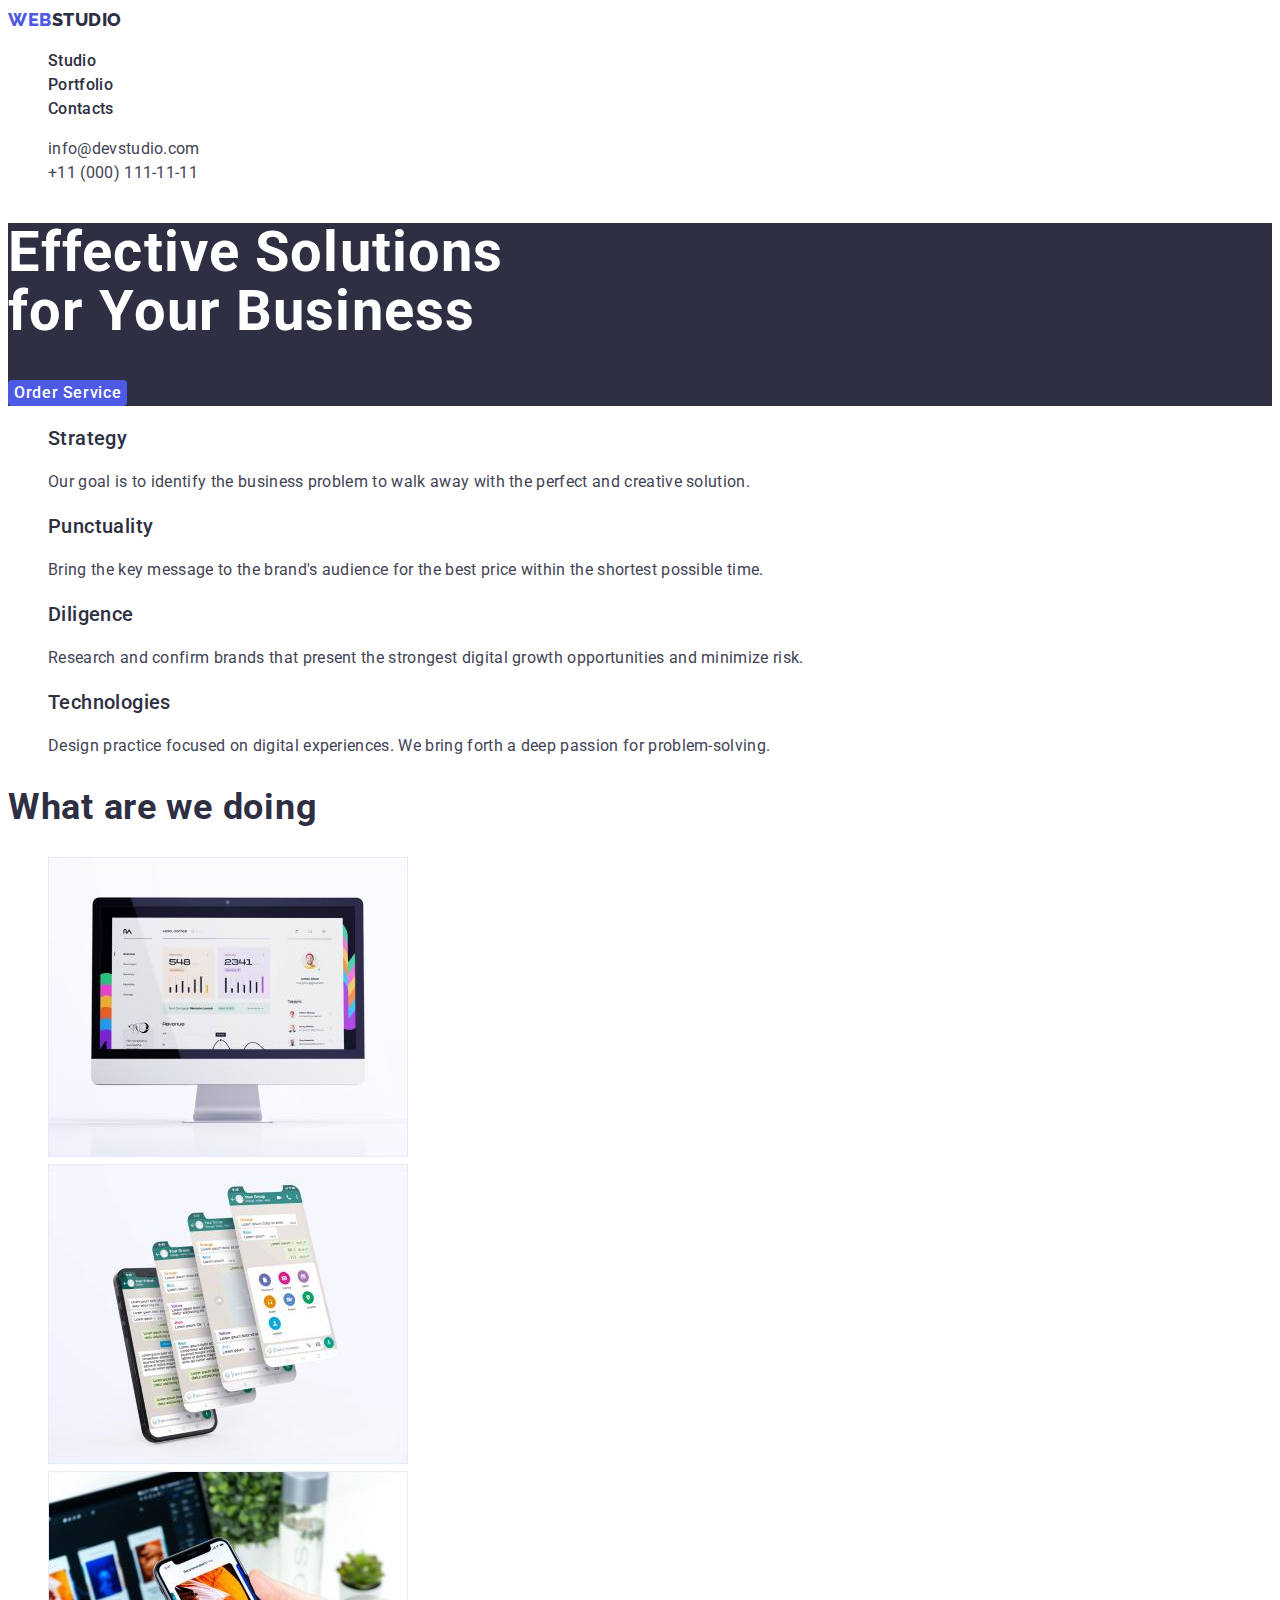
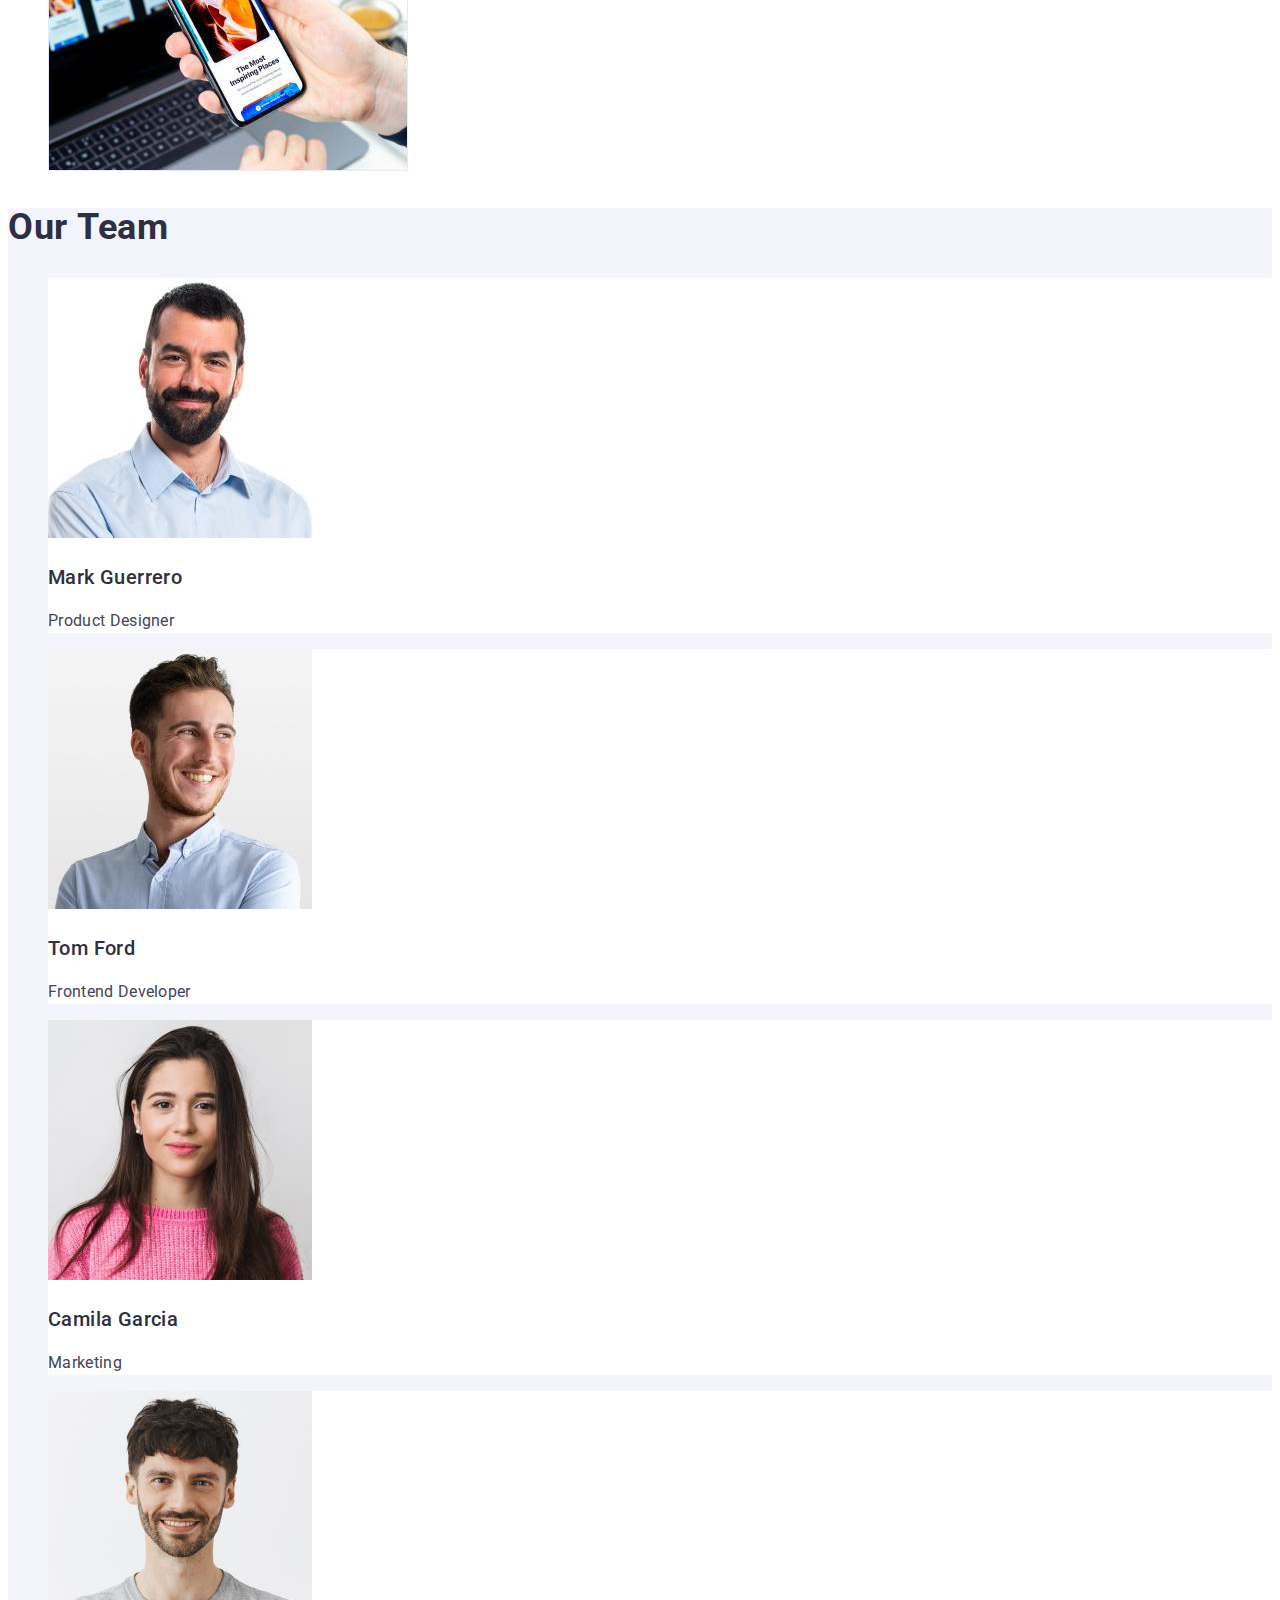
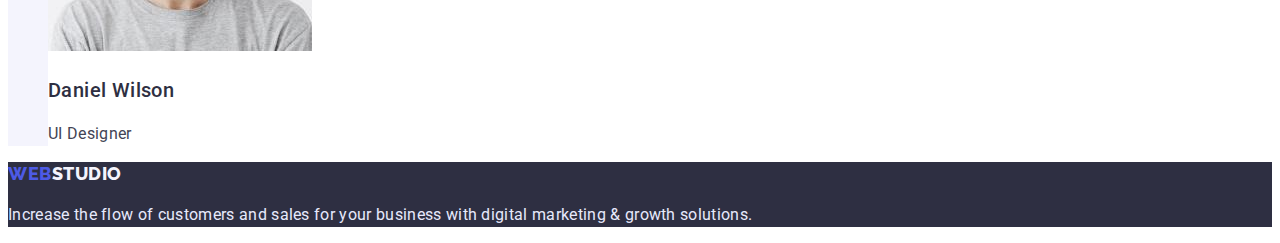
<file: index.html>
<!DOCTYPE html>
<html lang="en">
	<head>
		<meta charset="UTF-8" />
		<meta http-equiv="X-UA-Compatible" content="IE=edge" />
		<meta name="viewport" content="width=device-width, initial-scale=1.0" />
		<title>WebStudio</title>
		<link rel="stylesheet" href="./styles/styles.css" />
		<!-- fonts from google -->
		<link rel="preconnect" href="https://fonts.googleapis.com" />
		<link rel="preconnect" href="https://fonts.gstatic.com" crossorigin />
		<link
			href="https://fonts.googleapis.com/css2?family=Raleway:wght@800&family=Roboto:wght@400;500;700&display=swap"
			rel="stylesheet"
		/>
	</head>
	<body>
		<header>
			<nav>
				<a class="logo-head" href="./index.html"><span class="logo-web">WEB</span>STUDIO</a>
				<ul class="navigation-links">
					<li><a href="" class="link">Studio</a></li>
					<li><a href="./portfolio.html" class="link">Portfolio</a></li>
					<li><a href="" class="link">Contacts</a></li>
				</ul>
			</nav>

			<!-- contact info -->
			<address>
				<ul>
					<li><a href="mailto:info@devstudio.com" class="address">info@devstudio.com</a></li>
					<li><a href="tel:+110001111111" class="address">+11 (000) 111-11-11 </a></li>
				</ul>
			</address>
		</header>
		<main>
			<!--section_1  -->
			<section class="hero-section">
				<h1
					>Effective Solutions <br />
					for Your Business</h1
				>
				<button type="button" class="hero-section-button">Order Service</button>
			</section>

			<!-- section_2 -->
			<section>
				<h2 hidden>Our advantages</h2>
				<ul>
					<li>
						<h3>Strategy</h3>
						<p> Our goal is to identify the business problem to walk away with the perfect and creative solution. </p>
					</li>
					<li>
						<h3>Punctuality</h3>
						<p> Bring the key message to the brand's audience for the best price within the shortest possible time. </p>
					</li>
					<li>
						<h3>Diligence</h3>
						<p>
							Research and confirm brands that present the strongest digital growth opportunities and minimize risk.
						</p>
					</li>
					<li>
						<h3>Technologies</h3>
						<p> Design practice focused on digital experiences. We bring forth a deep passion for problem-solving. </p>
					</li>
				</ul>
			</section>

			<!-- section_3 -->
			<section>
				<h2>What are we doing</h2>
				<ul>
					<li>
						<img src="./images/img21.jpg" alt="PC monitor that shows nice site" width="360" />
					</li>
					<li>
						<img src="./images/img22.jpg" alt="phone display that shows nice application" width="360" />
					</li>
					<li>
						<img src="./images/img23.jpg" alt="laptop and phone with the same picture on thair displays" width="360" />
					</li>
				</ul>
			</section>

			<!-- section_4 -->
			<section class="fourth-section">
				<h2>Our Team</h2>
				<ul>
					<li class="team-card">
						<img src="./images/img31.jpg" alt="male photo" width="264" />
						<h3>Mark Guerrero</h3>
						<p>Product Designer</p>
					</li>

					<li class="team-card">
						<img src="./images/img32.jpg" alt="male photo" width="264" />
						<h3>Tom Ford</h3>
						<p>Frontend Developer</p>
					</li>

					<li class="team-card">
						<img src="./images/img33.jpg" alt="female photo" width="264" />
						<h3>Camila Garcia</h3>
						<p>Marketing</p>
					</li class="team-card">

					<li class="team-card">
						<img src="./images/img34.jpg" alt="male photo" width="264" />
						<h3>Daniel Wilson</h3>
						<p>UI Designer</p>
					</li>
				</ul>
			</section>
		</main>

		<!-- footer -->
		<footer>
			<a class="logo-footer" href="./index.html"><span class="logo-web">WEB</span>STUDIO</a>
			<p> Increase the flow of customers and sales for your business with digital marketing & growth solutions. </p>
		</footer>
	</body>
</html>
</file>
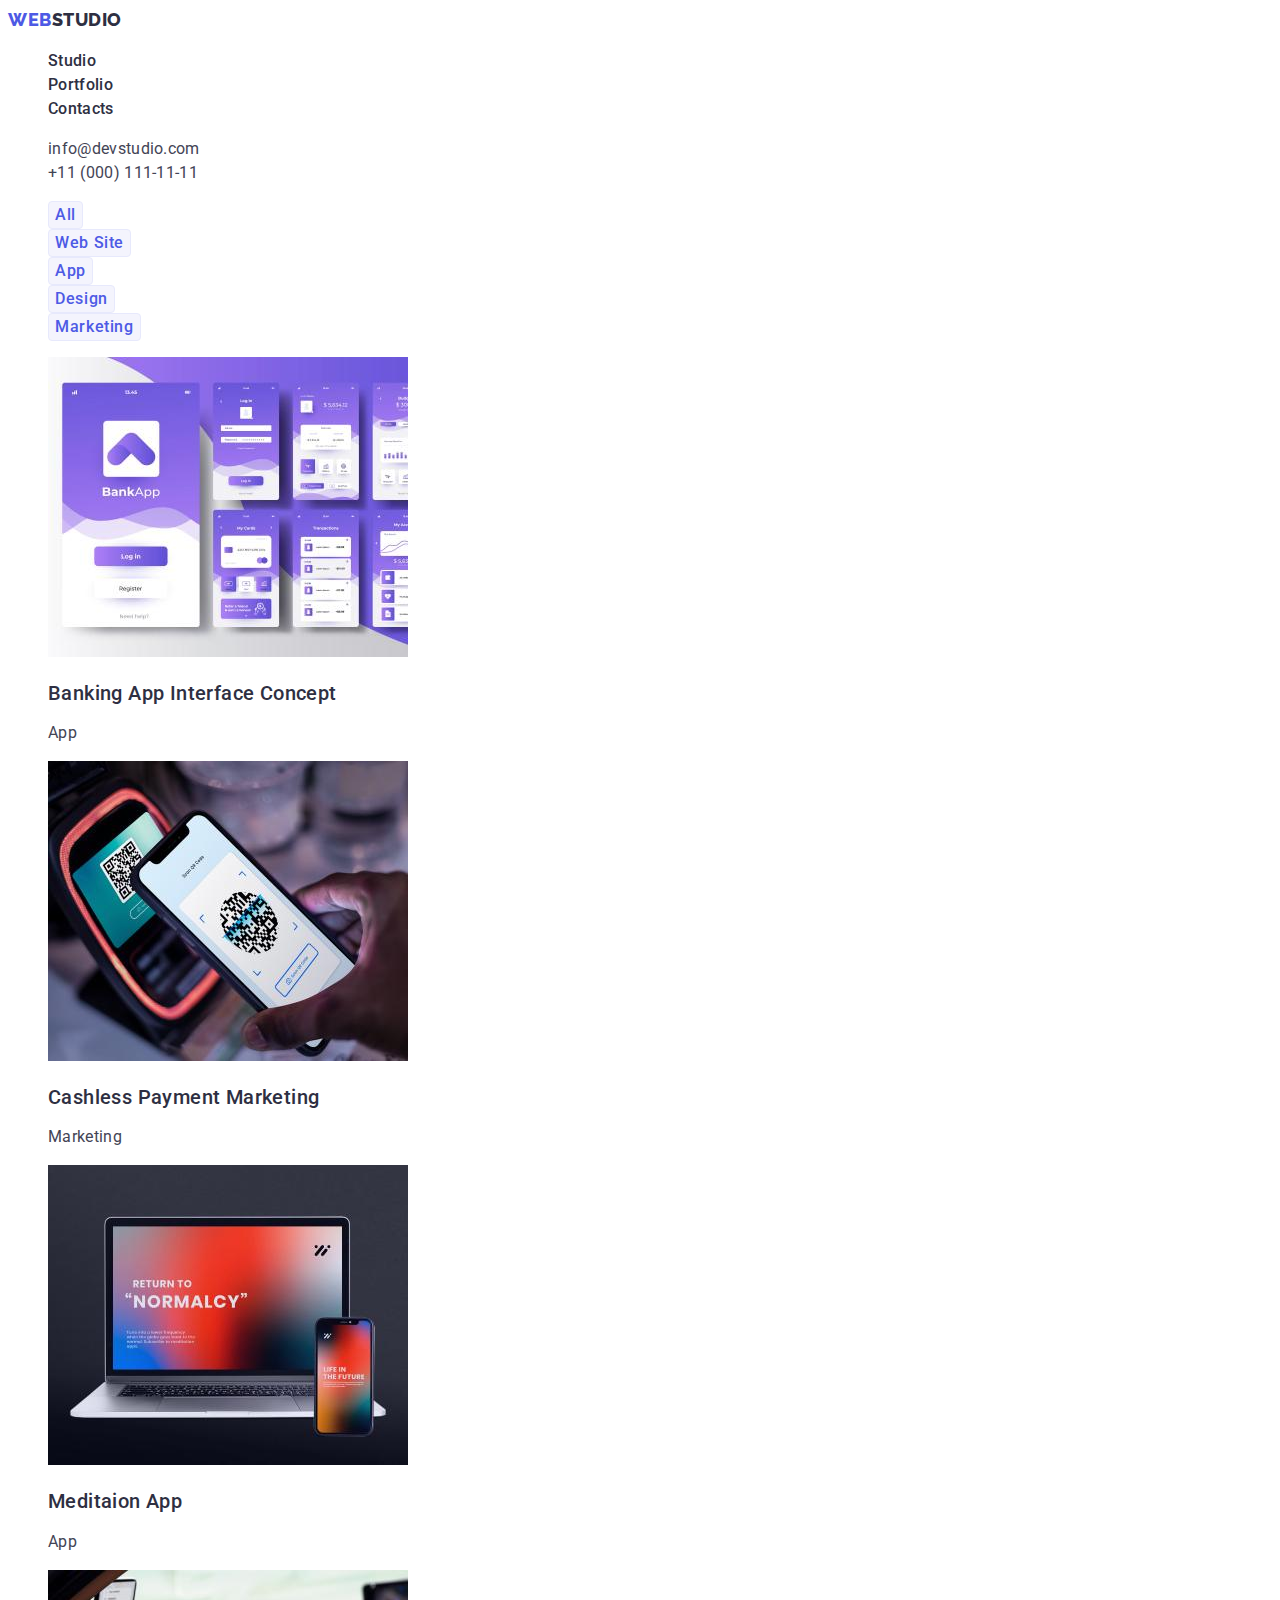
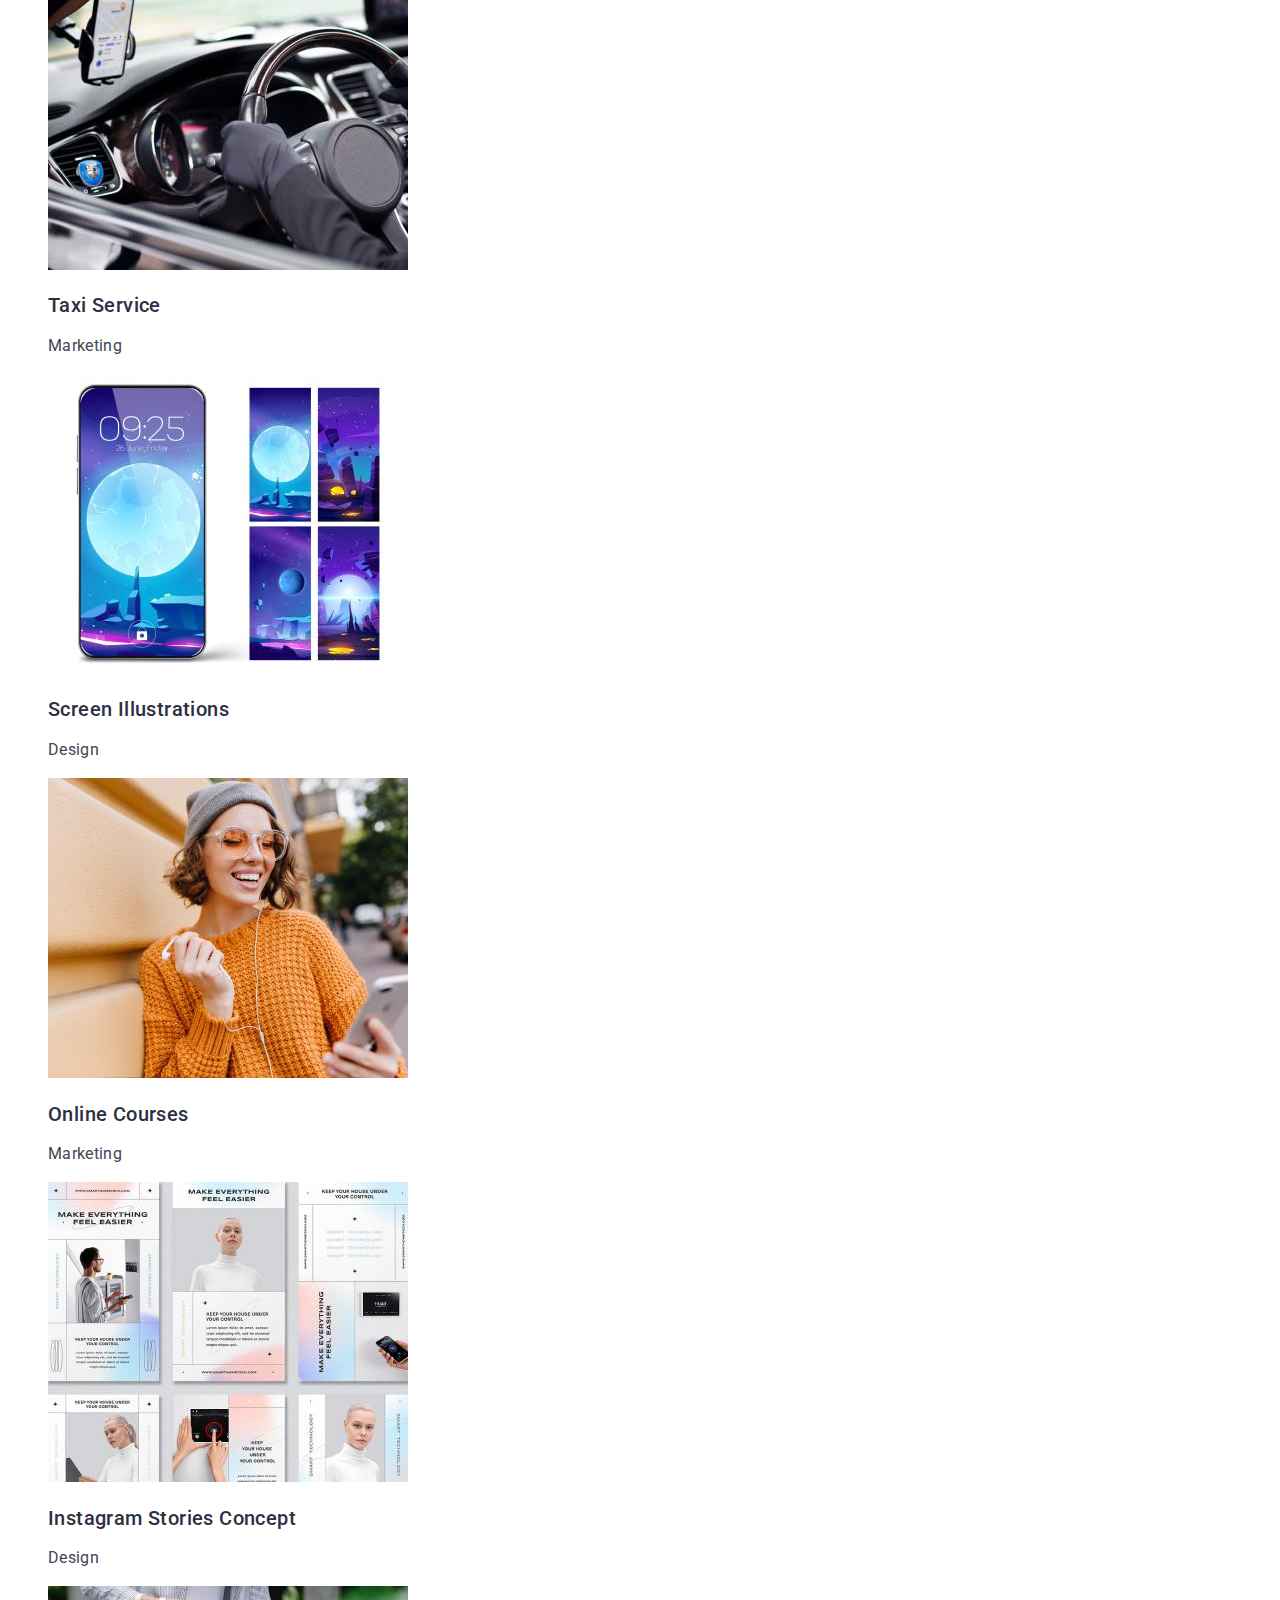
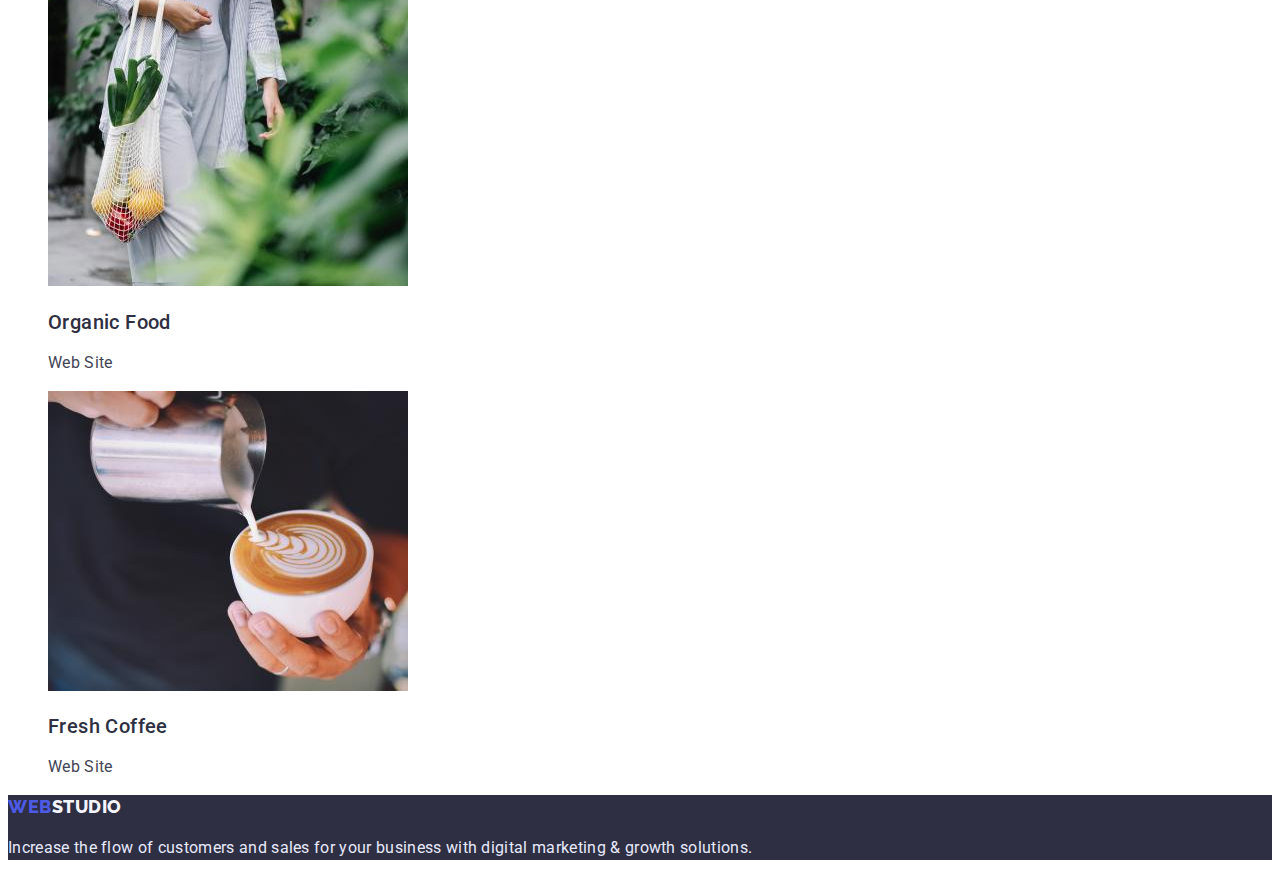
<file: portfolio.html>
<!DOCTYPE html>
<html lang="en">
	<head>
		<meta charset="UTF-8" />
		<meta http-equiv="X-UA-Compatible" content="IE=edge" />
		<meta name="viewport" content="width=device-width, initial-scale=1.0" />
		<title>Portfolio</title>
		<link rel="stylesheet" href="./styles/styles.css" />
		<!-- fonts from google -->
		<link rel="preconnect" href="https://fonts.googleapis.com" />
		<link rel="preconnect" href="https://fonts.gstatic.com" crossorigin />
		<link
			href="https://fonts.googleapis.com/css2?family=Raleway:wght@800&family=Roboto:wght@400;500;700&display=swap"
			rel="stylesheet"
		/>
	</head>
	<body>
		<header>
			<nav>
				<a class="logo-head" href="./index.html"><span class="logo-web">WEB</span>STUDIO</a>
				<ul class="navigation-links">
					<li><a href="./index.html" class="link">Studio</a></li>
					<li><a href="./portfolio.html" class="link">Portfolio</a></li>
					<li><a href="" class="link">Contacts</a></li>
				</ul>
			</nav>

			<!-- contact info -->
			<address>
				<ul>
					<li><a href="mailto:info@devstudio.com" class="address">info@devstudio.com</a></li>
					<li><a href="tel:+110001111111" class="address">+11 (000) 111-11-11 </a></li>
				</ul>
			</address>
		</header>

		<main>
			<section>
				<h1 hidden>Our portfolio</h1>
				<ul class="filters">
					<li><button type="button" class="filters-buttons">All</button></li>
					<li><button type="button" class="filters-buttons">Web Site</button></li>
					<li><button type="button" class="filters-buttons">App</button></li>
					<li><button type="button" class="filters-buttons">Design</button></li>
					<li><button type="button" class="filters-buttons">Marketing</button></li>
				</ul>

				<!-- Portfolio pictures -->
				<ul>
					<li>
						<a href="" class="portfolios"
							><img src="./images/portfolio01.jpg" alt="Banking App Interface" width="360" />
							<h2 class="portfolio-title">Banking App Interface Concept</h2>
							<p class="kind-of-content">App</p></a
						>
					</li>
					<li>
						<a href="" class="portfolios"
							><img src="./images/portfolio02.jpg" alt="paying terminal with smartphone" width="360" />
							<h2 class="portfolio-title">Cashless Payment Marketing</h2>
							<p class="kind-of-content">Marketing</p></a
						>
					</li>
					<li>
						<a href="" class="portfolios"
							><img src="./images/portfolio03.jpg" alt="notebook with opened program" width="360" />
							<h2 class="portfolio-title">Meditaion App</h2>
							<p class="kind-of-content">App</p></a
						>
					</li>
					<li>
						<a href="" class="portfolios"
							><img
								src="./images/portfolio04.jpg"
								alt="taxi driver cockpit and smartphone with opened app on the display"
								width="360"
							/>
							<h2 class="portfolio-title">Taxi Service</h2>
							<p class="kind-of-content">Marketing</p></a
						>
					</li>
					<li>
						<a href="" class="portfolios"
							><img src="./images/portfolio05.jpg" alt="phone and different wallpapers" width="360" />
							<h2 class="portfolio-title">Screen Illustrations</h2>
							<p class="kind-of-content">Design</p></a
						>
					</li>
					<li>
						<a href="" class="portfolios"
							><img src="./images/portfolio06.jpg" alt="smiling woman with smartphone" width="360" />
							<h2 class="portfolio-title">Online Courses</h2>
							<p class="kind-of-content">Marketing</p></a
						>
					</li>
					<li>
						<a href="" class="portfolios"
							><img src="./images/portfolio07.jpg" alt="Instagram Stories Concept" width="360" />
							<h2 class="portfolio-title">Instagram Stories Concept</h2>
							<p class="kind-of-content">Design</p></a
						>
					</li>
					<li>
						<a href="" class="portfolios"
							><img src="./images/portfolio08.jpg" alt="woman with shopping bag full of food" width="360" />
							<h2 class="portfolio-title">Organic Food</h2>
							<p class="kind-of-content">Web Site</p></a
						>
					</li>
					<li>
						<a href="" class="portfolios"
							><img src="./images/portfolio09.jpg" alt="some person is pouring out a cup of coffe" width="360" />
							<h2 class="portfolio-title">Fresh Coffee</h2>
							<p class="kind-of-content">Web Site</p></a
						>
					</li>
				</ul>
			</section>
		</main>

		<!-- footer -->
		<footer>
			<a class="logo-footer" href="./index.html"><span class="logo-web">WEB</span>STUDIO</a>
			<p> Increase the flow of customers and sales for your business with digital marketing & growth solutions. </p>
		</footer>
	</body>
</html>
</file>
<file: styles/styles.css>
:root {
	--primary-title-color: #2e2f42;
	--primary-text-color: #434455;
	--secondary-background-color: #2e2f42;
	--hover-link-color: #404bbf;
}

body {
	background-color: #fff;
	color: #434455;

	font-family: Roboto;
	font-size: 16px;
	font-weight: 400;
	line-height: 1.5;
	letter-spacing: 0.02em;

	list-style: none;
}

ul {
	list-style-type: none;
}

/* ---------logo head------------ */
.logo-head,
.logo-footer {
	font-family: Raleway;
	font-size: 18px;
	font-weight: 800;
	line-height: 1.33;
	letter-spacing: 0.03em;
}
.logo-head {
	color: var(--primary-title-color);
}
/* ------------logo footer---------- */
.logo-footer {
	color: #f4f4fd;
}
.logo-web {
	color: #4d5ae5;
}

/* delating outlines of the links  */
a {
	text-decoration: none;
}
/* ---------- */

.navigation-links .link {
	font-size: 16px;
	font-weight: 500;
	line-height: 1.5;
	letter-spacing: 0.02em;

	color: var(--primary-title-color);
}

.navigation-links .link:focus,
.navigation-links .link:hover {
	color: var(--hover-link-color);
}

/* changing address font and color */
.address {
	font-style: normal;
	font-family: Roboto;
	font-size: 16px;
	font-weight: 400;
	line-height: 1.5;
	letter-spacing: 0.02em;

	color: var(--primary-text-color);
}

.address:focus,
.address:hover {
	color: var(--hover-link-color);
}

.hero-section {
	background-color: var(--secondary-background-color);
}

h1 {
	color: #fff;
	font-style: normal;
	font-weight: 700;
	font-size: 56px;
	line-height: 1.07;
	letter-spacing: 0.02em;
}

.hero-section-button {
	font-family: Roboto;
	font-size: 16px;
	font-weight: 500;
	line-height: 1.5;
	letter-spacing: 0.04em;
	border-style: solid;
	border-radius: 4px;
	border: none;

	background-color: #4d5ae5;
	color: #fff;
}
.hero-section-button:hover,
.hero-section-button:focus {
	background-color: var(--hover-link-color);
}

h3 {
	font-size: 20px;
	font-weight: 500;
	line-height: 1.2;
	letter-spacing: 0.02em;

	color: var(--primary-title-color);
}

h2 {
	font-size: 36px;
	font-weight: 700;
	line-height: 1.1;
	letter-spacing: 0.02em;

	color: var(--primary-title-color);
}
/* section 4 */
.fourth-section {
	background-color: #f4f4fd;
}
.team-card {
	background-color: #fff;
}

footer {
	background-color: var(--secondary-background-color);
	color: #e7e9fc;
}

/* -------------------------------portfolio------------------------------------ */

.portfolio-title {
	font-size: 20px;
	font-weight: 500;
	line-height: 1.2;
	letter-spacing: 0.02em;

	color: var(--primary-title-color);
}

.kind-of-content {
	font-family: Roboto;
	font-style: normal;
	font-weight: 400;
	font-size: 16px;
	line-height: 1.5;
	letter-spacing: 0.02em;

	color: #434455;
}

.filters-buttons {
	font-family: Roboto;
	background-color: #f4f4fd;
	color: #4d5ae5;
	border-color: #e7e9fc;
	border-style: solid;
	border-width: 1px;
	border-radius: 4px;

	font-weight: 500;
	font-size: 16px;
	line-height: 1.5;
	display: flex;
	align-items: center;
	text-align: center;
	letter-spacing: 0.04em;
}

.filters-buttons:focus,
.filters-buttons:hover {
	background-color: var(--hover-link-color);
	color: #fff;
}
</file>
